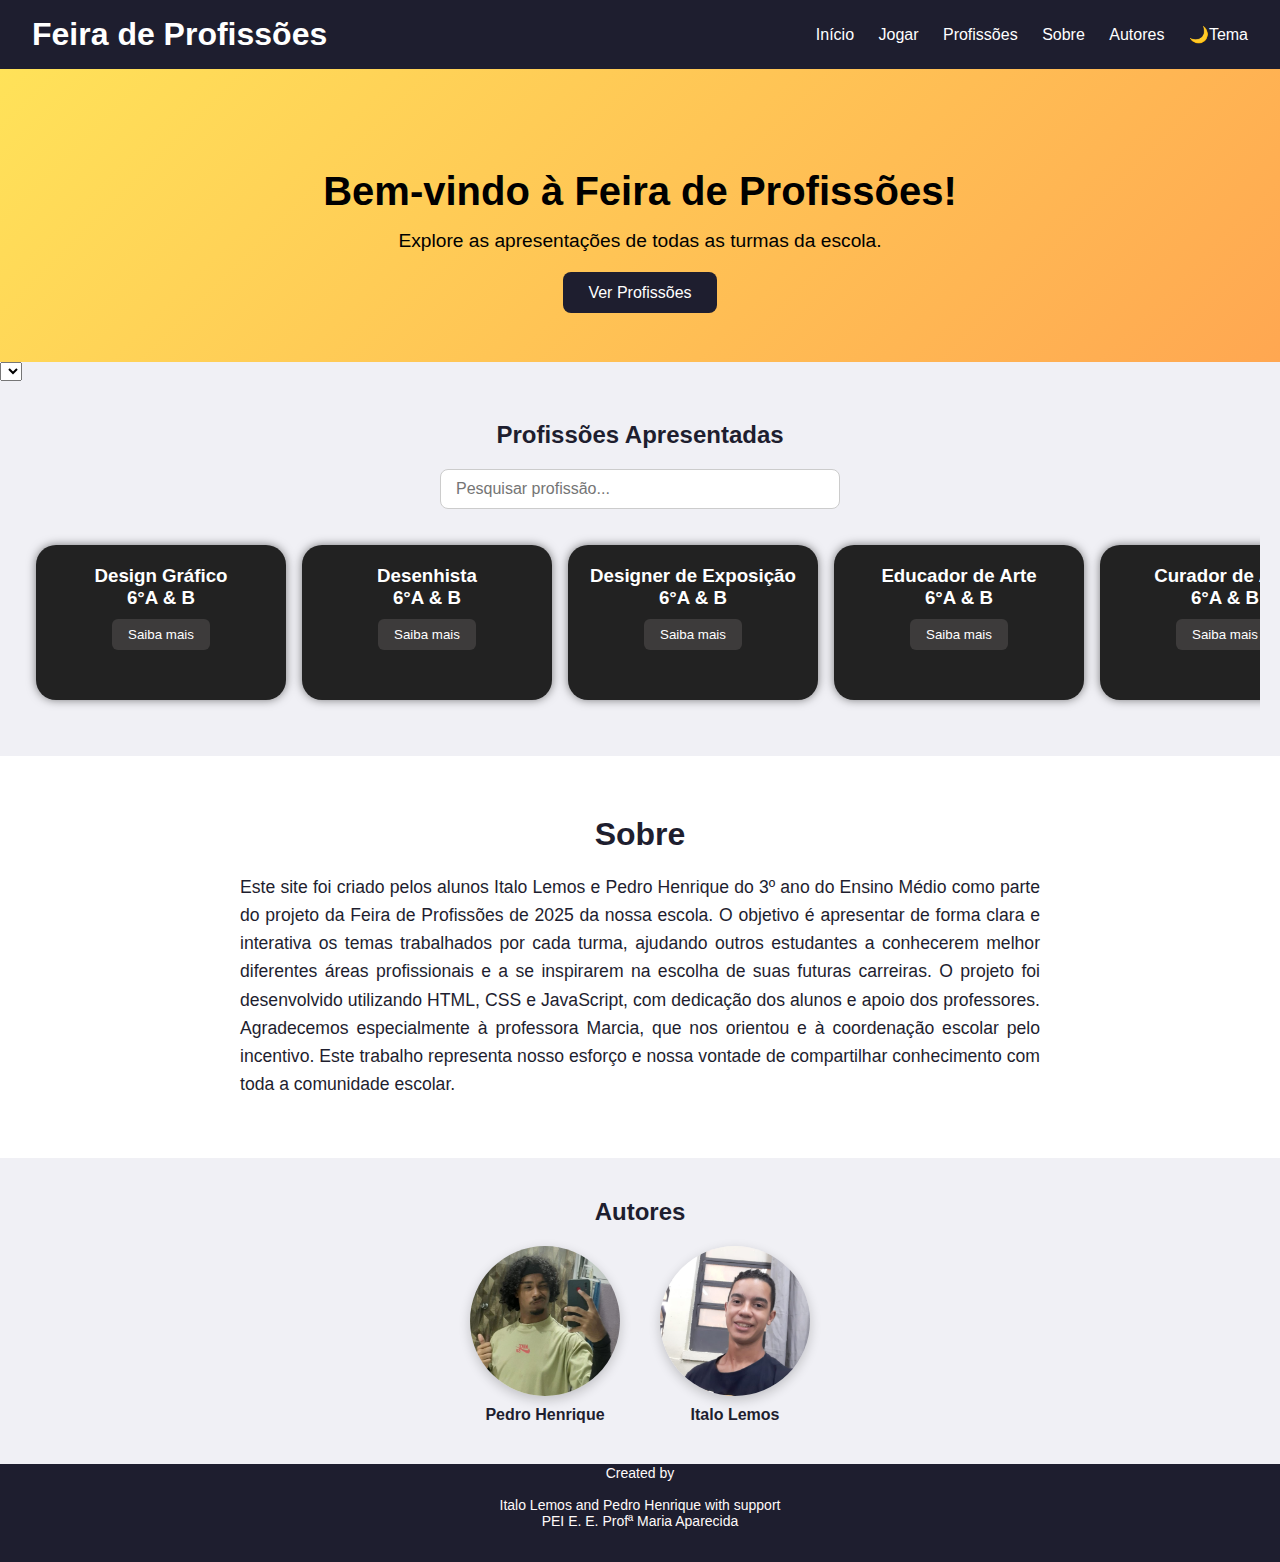
<file: index.html>
<!DOCTYPE html>
<html lang="pt-BR">
 
<head>
  <meta charset="UTF-8" />
  <meta name="viewport" content="width=device-width, initial-scale=1.0" />
  <title>Feira de Profissões</title>
  <link rel="stylesheet" href="style.css" />
</head>
 
<body>
  <header>
    <h1>Feira de Profissões</h1>
    <nav>
      <a href="#inicio">Início</a>
      <a href="flappy.html" target="_blank">Jogar</a>
      <a href="#profissoes">Profissões</a>
      <a href="#sobre">Sobre</a>
      <a href="#autores">Autores</a>
      <button onclick="alternarTema()">🌙Tema</button>
    </nav>
  </header>
 




  <section id="inicio" class="hero">
    <h2>Bem-vindo à Feira de Profissões!</h2>
    <p>Explore as apresentações de todas as turmas da escola.</p>
    <a href="#profissoes" class="btn">Ver Profissões</a>
  </section>
 
  <select id="filtroArea"></select>
  <section id="profissoes" class="cards">
    <h2>Profissões Apresentadas</h2>
    <div class="search-container">
      <input type="text" id="searchInput" placeholder="Pesquisar profissão..." onkeyup="filtrarCards()" />
    </div>
 
    <!-- <div class="carrossel-wrapper" style="position: relative; max-width: 1000px; margin: auto;">
   Botão para voltar
    <button id="btnPrev" class="btn-nav"
      style="position: absolute; top: 50%; left: 10px; transform: translateY(-50%); z-index: 10; font-size: 2rem; background: none; border: none; cursor: pointer;">
      ‹
    </button>-->
 
    <!-- Container horizontal do carrossel -->
    <div class="card-container-horizontal">
 
     <div class="card artes">
        <h3>Design Gráfico<br>
          6°A & B
        </h3>
        <button onclick="abrirModal('design grafico')">Saiba mais</button>
      </div>
 
      <div class="card artes">
        <h3>Desenhista<br>
          6°A & B </h3>
        <button onclick="abrirModal('desenhista')">Saiba mais</button>
      </div>
 
      <div class="card artes">
        <h3>Designer de Exposição<br>
          6°A & B</h3>
        <button onclick="abrirModal('designer de exposicao')">Saiba mais</button>
      </div>
 
      <div class="card artes">
        <h3>Educador de Arte<br>
          6°A & B</h3>
        <button onclick="abrirModal('educador de arte')">Saiba mais</button>
      </div>
 
      <div class="card artes">
        <h3>Curador de Arte<br>
          6°A & B</h3>
        <button onclick="abrirModal('curador de arte')">Saiba mais</button>
      </div>
 
      <div class="card artes">
        <h3>Design Gráfico<br>
          6°A & B</h3>
        <button onclick="abrirModal('design grafico')">Saiba mais</button>
      </div>
 
      <div class="card artes">
        <h3>Fotografo<br>
          6°A & B</h3>
        <button onclick="abrirModal('fotografo')">Saiba mais</button>
      </div>
 
      <div class="card artes">
        <h3>Coreógrafo/Dançarino<br>
          6°A & B</h3>
        <button onclick="abrirModal('coreografo')">Saiba mais</button>
      </div>
      <div class="card artes">
        <h3>Ator<br>
          6°A & B</h3>
        <button onclick="abrirModal('ator')">Saiba mais</button>
      </div>
 
      <div class="card artes">
        <h3>Artesão<br>
          6°A & B</h3>
        <button onclick="abrirModal('artesao')">Saiba mais</button>
      </div>
 
      <div class="card artes">
        <h3>Ilustrador<br>
          6°A & B</h3>
        <button onclick="abrirModal('ilustrador')">Saiba mais</button>
      </div>
 
      <div class="card artes">
        <h3>Maquiador Profissional<br>
          6°A & B</h3>
        <button onclick="abrirModal('maquiador profissional')">Saiba mais</button>
      </div>
 
      <div class="card artes">
        <h3>Artista Plástico<br>
          6°A & B</h3>
        <button onclick="abrirModal('artista plastico')">Saiba mais</button>
      </div>
 
      <div class="card ciencias humanas">
        <h3>Direito<br>
          7°Ano</h3>
        <button onclick="abrirModal('direito')">Saiba mais</button>
      </div>
 
      <div class="card ciencias humanas">
        <h3>Filosofia<br>
          7°Ano</h3>
        <button onclick="abrirModal('filosofia')">Saiba mais</button>
      </div>
 
      <div class="card ciencias humanas">
        <h3>Jornalista<br>
          7°Ano</h3>
        <button onclick="abrirModal('jornalista')">Saiba mais</button>
      </div>
 
      <div class="card militares">
        <h3>Aeronaútica<br>
          9°ano</h3>
        <button onclick="abrirModal('aeronautica')">Saiba mais</button>
      </div>
 
      <div class="card militares">
        <h3>Marinha<br>
          9°ano</h3>
        <button onclick="abrirModal('marinha')">Saiba mais</button>
      </div>
 
      <div class="card militares">
        <h3>Exército<br>
          9°ano
        </h3>
        <button onclick="abrirModal('exercito')">Saiba mais</button>
      </div>
 
      <div class="card militares">
        <h3>Policia Militar<br>
          9°ano</h3>
        <button onclick="abrirModal('policia militar')">Saiba mais</button>
      </div>

      <div class="card engenharia">
        <h3>Engenharia<br>
        1°A </h3>
        <button onclick="abrirModal('engenharia')">Saiba mais</button>
      </div>
 
      <div class="card engenharia">
        <h3>Engenharia Civil<br>
        1°A</h3>
        <button onclick="abrirModal('engenharia civil')">Saiba mais</button>
      </div>
 
      <div class="card engenharia">
        <h3>Engenharia Mecânica<br>
        1°A</h3>
        <button onclick="abrirModal('engenharia mecanica')">Saiba mais</button>
      </div>
 
      <div class="card engenharia">
        <h3>Engenharia Eletrônica<br>
        1°A</h3>
        <button onclick="abrirModal('engenharia eletronica')">Saiba mais</button>
      </div>
 
 
      <div class="card saude">
        <h3>Nutricionista<br>
   1°B</h3>
        <button onclick="abrirModal('nutricionista')">Saiba mais</button>
      </div>
 
      <div class="card saude">
        <h3>Medicina<br>
     1°B</h3>
        <button onclick="abrirModal('medicina')">Saiba mais</button>
      </div>
 
      <div class="card saude">
        <h3>Psicologia<br>
     1°B</h3>
        <button onclick="abrirModal('psicologia')">Saiba mais</button>
      </div>
 
      <div class="card saude">
        <h3>Fisioterapia<br>
      1°B</h3>
        <button onclick="abrirModal('fisioterapia')">Saiba mais</button>
      </div>
 
      <div class="card saude">
        <h3>Enfermermagem<br>
       1°B</h3>
        <button onclick="abrirModal('enfermagem')">Saiba mais</button>
      </div>
 
      <div class="card saude">
        <h3>Veterinaria<br>
        1°B</h3>
        <button onclick="abrirModal('veterinaria')">Saiba mais</button>
      </div>
 
      <div class="card negocios e vendas">
        <h3>Administração<br>
        2°A & 2°B</h3>
        <button onclick="abrirModal('administracao')">Saiba mais</button>
      </div>
 
      <div class="card negocios e vendas">
        <h3>Marketing<br>
        2°A & 2°B</h3>
        <button onclick="abrirModal('marketing')">Saiba mais</button>
      </div>
 
      <div class="card negocios e vendas">
        <h3>Logistica<br>
        2°A & 2°B</h3>
        <button onclick="abrirModal('logistica')">Saiba mais</button>
      </div>
 
      <div class="card tecnologia">
        <h3>Pericia Criminal<br>
        3°A & 3°B</h3>
        <button onclick="abrirModal('pericia criminal')">Saiba mais</button>
      </div>
 
      <div class="card tecnologia">
        <h3>Astronomia<br>
        3°A & 3°B</h3>
        <button onclick="abrirModal('astronomia')">Saiba mais</button>
      </div>
 
      <div class="card tecnologia">
        <h3>Programação de Jogos<br>
        3°A & 3°B</h3>
        <button onclick="abrirModal('programacao de jogos')">Saiba mais</button>
      </div>
 
      <div class="card tecnologia">
        <h3>Engenharia Biomédica<br>
        3°A & 3°B</h3>
        <button onclick="abrirModal('engenharia biomedica')">Saiba mais</button>
      </div>
 
      <div class="card tecnologia">
        <h3>Gastronomia<br>
        3°A & 3°B</h3>
        <button onclick="abrirModal('pericia criminal')">Saiba mais</button>
      </div>
 
    </div>
 
    <!-- Botão para avançar
    <button id="btnNext" class="btn-nav"
      style="position: absolute; top: 50%; right: 10px; transform: translateY(-50%); z-index: 10; font-size: 2rem; background: none; border: none; cursor: pointer;">
      ›
    </button>-->
    </div>
  </section>
  <section id="sobre">
    <h2>Sobre</h2>
    <p>
      Este site foi criado pelos alunos Italo Lemos e Pedro Henrique do 3º ano do Ensino Médio como parte do projeto da
      Feira de Profissões de 2025 da nossa escola. O objetivo é apresentar de forma clara e interativa os temas
      trabalhados por cada turma, ajudando outros estudantes a conhecerem melhor diferentes áreas profissionais e a se
      inspirarem na escolha de suas futuras carreiras. O projeto foi desenvolvido utilizando HTML, CSS e JavaScript, com
      dedicação dos alunos e apoio dos professores. Agradecemos especialmente à professora Marcia, que nos orientou e à
      coordenação escolar pelo incentivo. Este trabalho representa nosso esforço e nossa vontade de compartilhar
      conhecimento com toda a comunidade escolar.
    </p>
 
  </section>
  <section id="autores" class="autores">
    <h2>Autores</h2>
    <div class="autores-container">
      <div class="autor">
        <img src="pedro.jpg" alt="Foto do Pedro">
        <p>Pedro Henrique</p>
      </div>
      <div class="autor">
        <img src="italo.jfif" alt="Foto do Ítalo">
        <p>Italo Lemos</p>
      </div>
    </div>
  </section>
  <!-- Modal -->
  <div id="modal" class="modal">
    <div class="modal-content">
      <span id="fecharModal" class="fechar">&times;</span>
      <p id="modalTexto"></p>
    </div>
  </div>
  <footer>
    <p>Created by<br>
      <br>Italo Lemos and Pedro Henrique with support <br>PEI E. E. Profª Maria Aparecida
    </p>
 
    <br><br>
  </footer>
 
  <script src="script.js"></script>
</body>
 
</html>
</file>
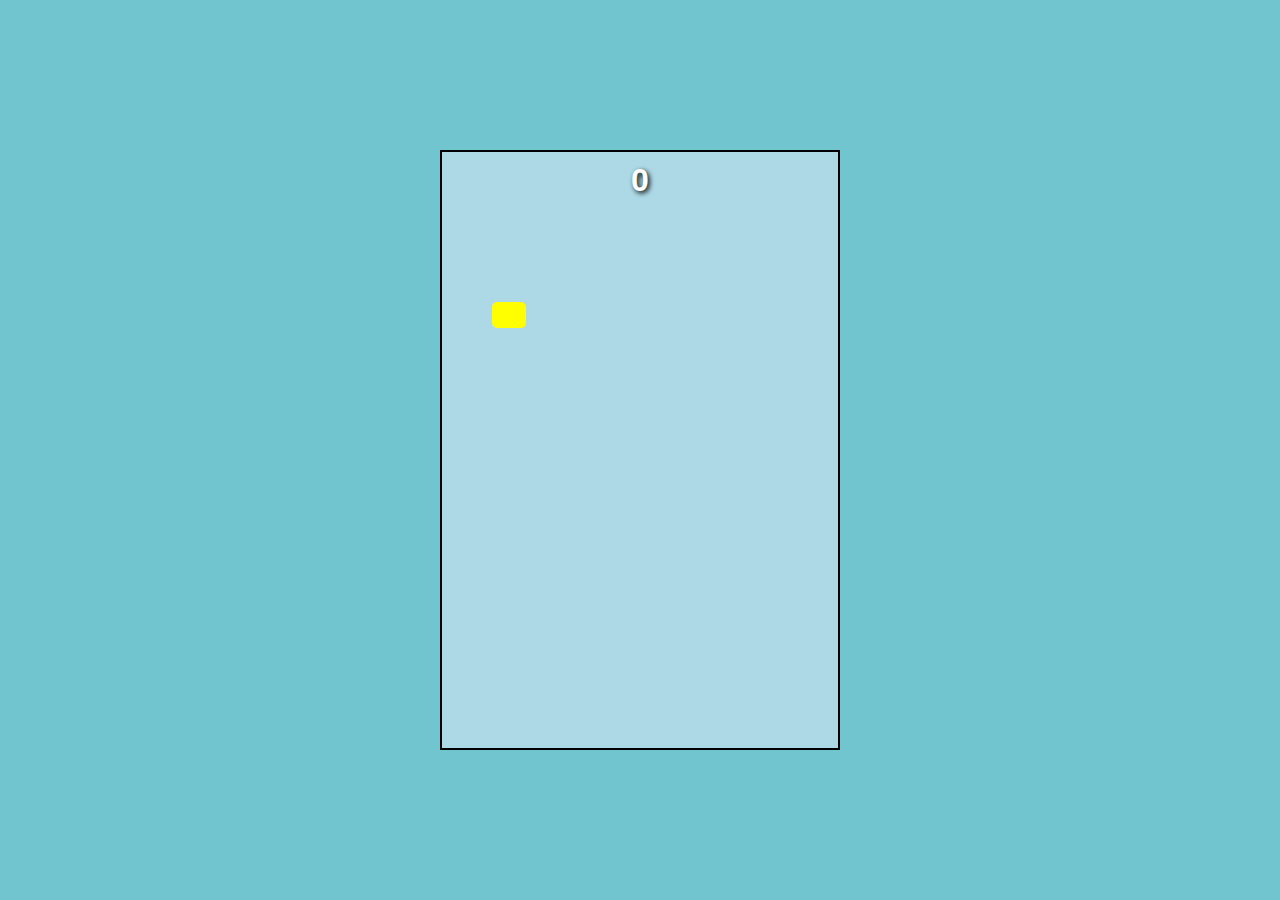
<file: flappy.html>
<!DOCTYPE html>
<html lang="pt-BR">
<head>
  <meta charset="UTF-8" />
  <meta name="viewport" content="width=device-width, initial-scale=1" />
  <title>Flappy Bird</title>
  <link rel="stylesheet" href="flappy.css" />
</head>
<body>
  <div id="game-container">
    <div id="bird"></div>
    <div id="score">0</div>
  </div>
  <script src="flappy.js"></script>
</body>
</html>
</file>
<file: style.css>
/* style.css */
* {
  margin: 0;
  padding: 0;
  box-sizing: border-box;
  font-family: 'Segoe UI', sans-serif;
}

html {
  scroll-behavior: smooth;
}

body {
  background-color: #f0f0f5;
  color: #1e1e2f;
  transition: background-color 0.3s, color 0.3s;
}

body.dark {
  background-color: #1e1e2f;
  color: #f0f0f5;
}

header {
  background-color: #1e1e2f;
  color: white;
  padding: 1rem 2rem;
  display: flex;
  justify-content: space-between;
  align-items: center;
  position: sticky;
  top: 0;
  z-index: 1000;
}

header nav a,
header nav button {
  color: white;
  margin-left: 20px;
  text-decoration: none;
  background: none;
  border: none;
  cursor: pointer;
  font-size: 1rem;
}

.hero {
  text-align: center;
  padding: 100px 20px 60px;
  background: linear-gradient(135deg, #ffe259, #ffa751);
  position: relative;
}

.hero h2 {
  color: black;
  font-size: 2.5rem;
  margin-bottom: 1rem;
}

.hero p {
  color: black;
  font-size: 1.2rem;
  margin-bottom: 2rem;
}

.hero .btn {
  padding: 12px 25px;
  font-size: 1rem;
  border: none;
  border-radius: 8px;
  background-color: #1e1e2f;
  color: white;
  cursor: pointer;
  text-decoration: none;
  transition: background-color 0.3s ease;
}

.hero .btn:hover {
  background-color: #333;
}

.filtro {
  padding: 20px;
  text-align: center;
}

.cards {
  padding: 40px 20px;
  text-align: center;
}

.card-container-horizontal {
  display: flex;
  flex-wrap: nowrap;
  overflow-x: auto;
  gap: 16px;
  padding: 16px;
}


.card {
  min-width: 250px;

  flex: 0 0 auto;
  background-color: #222;
  color: white;

  border-radius: 20px;
  padding-top: 20px;
  padding-bottom: 50px;
  box-shadow: 0 0 10px rgba(0, 0, 0, 0.5);
}


.card button {
  margin-top: 10px;
  padding: 8px 16px;
  background-color: rgb(61, 59, 59);
  color: white;
  border: none;
  border-radius: 6px;
  cursor: pointer;
  transition: background-color 0.3s;
}

.card button:hover {
  background-color: #333;
}

#contador {
  margin-top: 40px;
  font-size: 2rem;
  font-weight: bold;
}

.serie {
  margin-bottom: 40px;
}

.serie h3 {
  margin-bottom: 20px;
  color: #333;
}

body.dark .serie h3 {
  color: #f0f0f5;
}

.card.mostrar {
  opacity: 1;
  transform: translateY(0);
}

.modal {
  display: none;
  /* Deixa o modal escondido por padrão */
  position: fixed;
  z-index: 2000;
  left: 0;
  top: 0;
  width: 100%;
  height: 100%;
  background-color: rgba(0, 0, 0, 0.5);
  justify-content: center;
  align-items: center;
}


.modal-content {

  color: black;
  background: linear-gradient(135deg, #ffe259, #ffa751);
  padding: 20px;
  border-radius: 10px;
  max-width: 500px;
  width: 90%;
  text-align: center;
  position: relative;
}

.fechar {
  position: absolute;
  top: 10px;
  right: 15px;
  font-size: 24px;
  cursor: pointer;
}

body.dark .btn-carrossel.claro {
  background-color: #1e1e2f;
  color: #1e1e2f;
}

#sobre {
  background-color: #ffffff;
  color: #1e1e2f;
  padding: 60px 20px;
  text-align: center;
  text-align: justify;
}

body.dark #sobre {
  background-color: #2b2b3a;
  color: #f0f0f5;
}

#sobre h2 {
  font-size: 2rem;
  margin-bottom: 20px;
  text-align: center;
}

#sobre p {
  max-width: 800px;
  margin: 0 auto;
  font-size: 1.1rem;
  line-height: 1.6;
  text-align: justify;
}

.autores {
  padding: 40px 20px;
  text-align: center;
}

.autores-container {
  display: flex;
  justify-content: center;
  gap: 40px;
  flex-wrap: wrap;
  margin-top: 20px;
}

.autor {
  display: flex;
  flex-direction: column;
  align-items: center;
}

.autor img {
  width: 150px;
  height: 150px;
  object-fit: cover;
  border-radius: 50%;
  box-shadow: 0 4px 12px rgba(0, 0, 0, 0.2);
}

.autor p {
  margin-top: 10px;
  font-weight: bold;
}

.search-container {
  text-align: center;
  margin: 20px 0;
}

#searchInput {
  padding: 10px 15px;
  font-size: 16px;
  width: 60%;
  max-width: 400px;
  border: 1px solid #ccc;
  border-radius: 8px;
}

footer {
  background-color: #1e1e2f;
  color: snow;
  font-size: 14px;
  /* Diminuído o tamanho da fonte */
  text-align: left;
  padding: 1px 0;
  /* Ajuste o padding superior e inferior */
}

footer p {
  text-align: center;
}

footer p1 {
  text-align: center;
}
</file>
<file: flappy.css>
* {
    margin: 0;
    padding: 0;
    box-sizing: border-box;
}

body, html {
    height: 100%;
    background-color: #70c5ce;
    display: flex;
    justify-content: center;
    align-items: center;
    font-family: Arial, sans-serif;
}

#game-container {
    position: relative;
    width: 400px;
    height: 600px;
    background-color: #add8e6;
    overflow: hidden;
    border: 2px solid #000;
}

#bird {
    width: 34px;
    height: 26px;
    background-color: yellow;
    /* cor para testar visibilidade */
    border-radius: 5px;
    position: absolute;
    left: 50px;
    top: 150px;
    cursor: pointer;
    /* remova background-image e background-position para testar */
}



.pipe {
    position: absolute;
    width: 52px;
    background-color: #228B22;
    /* verde */
    border: 3px solid #006400;
    border-radius: 10px;
}

.pipe.top {
    height: 200px;
    top: 0;
}

.pipe.bottom {
    height: 250px;
    bottom: 0;
}

#score {
    position: absolute;
    top: 10px;
    left: 50%;
    transform: translateX(-50%);
    color: white;
    font-size: 2rem;
    font-weight: bold;
    text-shadow: 2px 2px 5px black;
    user-select: none;
}
</file>
